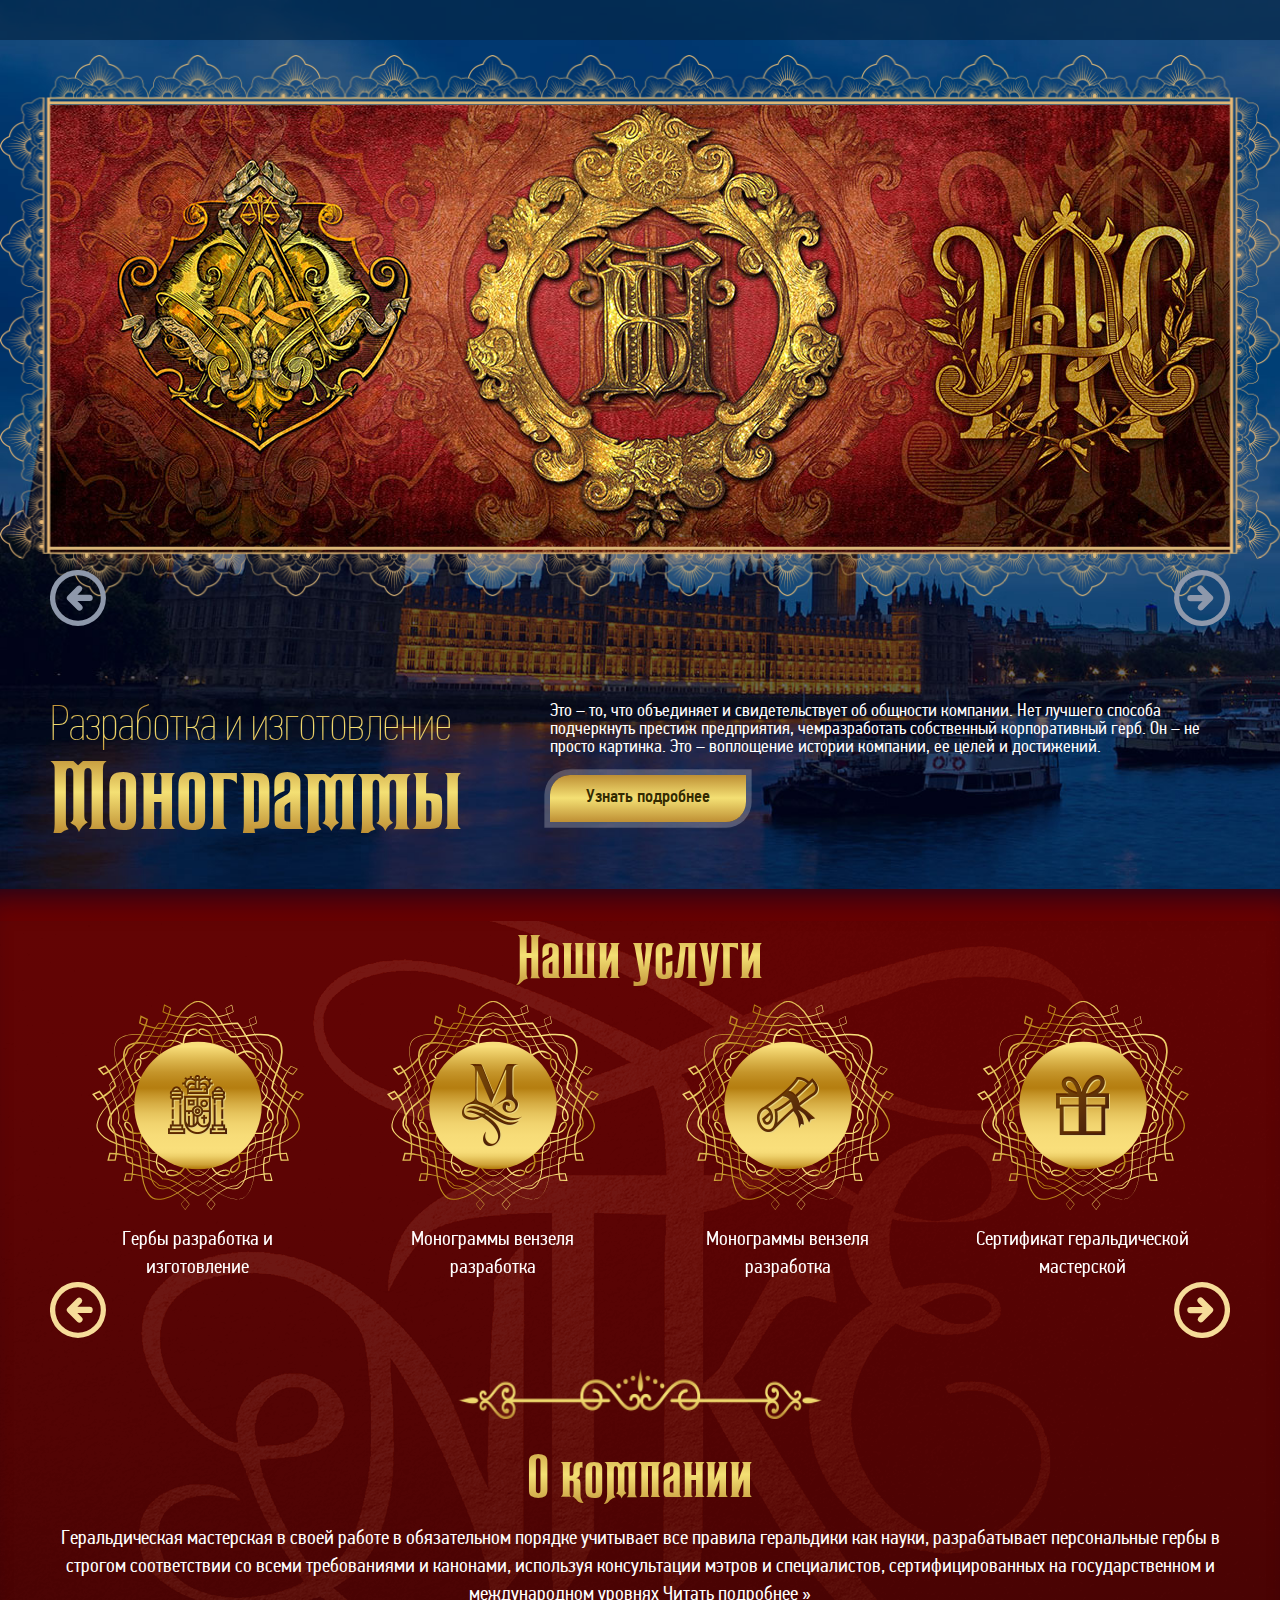
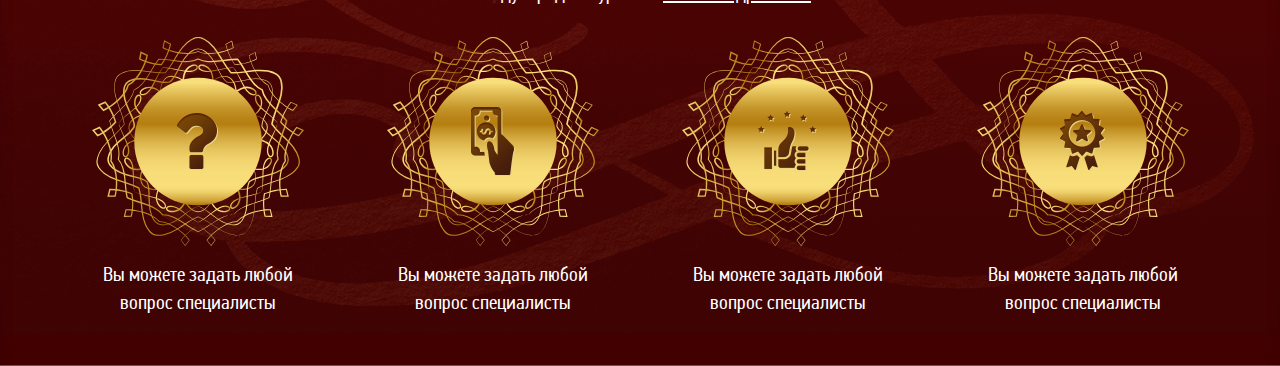
<file: index.html>
<!DOCTYPE html>
<html lang="en">
<head>
	<meta charset="UTF-8">
	<meta name="viewport" content="width=device-width, initial-scale=1.0">
	<title>Геральдическая мастерская</title>
	<link rel="stylesheet" type="text/css" href="css/style.css">
	<link rel="stylesheet" type="text/css" href="css/slick.css">
	<link rel="stylesheet" type="text/css" href="css/jquery.sidr.dark.min.css">
	
	<body>
		<header>
			<div class="menu-cover">
				<div class="wrapper">
					<div class="div-d-12">		
						<nav class="nav" id="menu">
<div class="hamburger hamburger--slider js-hamburger">
        <div class="hamburger-box">
          <div class="hamburger-inner"></div>
        </div>
      </div>
					</nav>
				</div>
						</div>
			</div>
			<div class="wrapper">
				<div class="div-d-12">
					<div class="slider-cover">
						<div class="slider-header js-slider-header">
							<div class="slide">
								<img src="img/slider/slide-1.jpg" alt="placeholder+image">
							</div>
							<div class="slide">
								<img src="img/slider/slide-1.jpg" alt="placeholder+image">
							</div>
							
							<div class="slide">
								<img src="img/slider/slide-1.jpg" alt="placeholder+image">
							</div>
						</div>
						<div class="arrow-cover">
							<span class="arrow next-arrow">
								<svg xmlns="http://www.w3.org/2000/svg" viewBox="0 0 38.97 38.97"><defs><style>.cls-1{fill:#424953}</style></defs><g id="Слой_2" data-name="Слой 2"><g id="Layer_3" data-name="Layer 3"><path class="cls-1" d="M19.49 0A19.49 19.49 0 1 0 39 19.49 19.51 19.51 0 0 0 19.49 0zm0 35.33a15.85 15.85 0 1 1 15.84-15.84 15.86 15.86 0 0 1-15.84 15.84z"/><path class="cls-1" d="M20 11.31a2.16 2.16 0 1 0-3.06 3.06l3 3H11.4a2.16 2.16 0 1 0 0 4.33h8.49l-2.95 3A2.16 2.16 0 0 0 20 27.66L26.64 21a2.17 2.17 0 0 0 0-3.06z"/></g></g></svg>
							</span>
							<span class="arrow prev-arrow">
								<svg xmlns="http://www.w3.org/2000/svg" viewBox="0 0 38.97 38.97"><defs><style>.cls-1{fill:#424953}</style></defs><g id="Слой_2" data-name="Слой 2"><g id="Layer_3" data-name="Layer 3"><path class="cls-1" d="M19.49 0A19.49 19.49 0 1 0 39 19.49 19.51 19.51 0 0 0 19.49 0zm0 35.33a15.85 15.85 0 1 1 15.84-15.84 15.86 15.86 0 0 1-15.84 15.84z"/><path class="cls-1" d="M20 11.31a2.16 2.16 0 1 0-3.06 3.06l3 3H11.4a2.16 2.16 0 1 0 0 4.33h8.49l-2.95 3A2.16 2.16 0 0 0 20 27.66L26.64 21a2.17 2.17 0 0 0 0-3.06z"/></g></g></svg>
							</span>
						</div>
						
					</div>
					<div class="text-in-header">
					<div class="row collapse">
							<div class="left-text div-d-5">
							<p class="top-text">
								Разработка и изготовление
							</p>
							<p class="bottom-text">
								Монограммы
							</p>
						</div>
						<div class="righ-text div-d-7">
							<p>Это – то, что объединяет и свидетельствует об общности компании. Нет лучшего способа подчеркнуть престиж предприятия, чемразработать собственный корпоративный герб. Он – не<br> просто картинка. Это – воплощение истории компании, ее целей и достижений.</p>
						
							<a href="#" class="button">Узнать подробнее</a>
						</div>
					</div>
					</div>
				</div>
			</div>
			
	</header>
	<main>
	<div class="services-and-about">
			<div class="wrapper">
			<div class="div-12">
				<div class="services"> <!-- start services -->
					<h3 class="title-block">
						Наши услуги
					</h3>


					<div class="slider-normal">
						<div class="list-services js-slider-normal">

									<div class="slide">
								<div class="inner-slide">
									<div class="inner-slide-img">
										<embed src="img/icon-services/icon-1.svg">
										</embed>
									</div>
									<div class="text-slide">
										<p>Гербы разработка и изготовление</p>
									</div>
								</div>
								
							</div>
					

								<div class="slide">
								<div class="inner-slide">
									<div class="inner-slide-img">
										<embed src="img/icon-services/icon-2.svg">
										</embed>
									</div>
									<div class="text-slide">
										<p>Монограммы вензеля разработка</p>
									</div>
								</div>
								
							</div>
							
								
								<div class="slide">
								<div class="inner-slide">
									<div class="inner-slide-img">
										<embed src="img/icon-services/icon-3.svg">
										</embed>
									</div>
									<div class="text-slide">
										<p>Монограммы вензеля разработка</p>
									</div>
								</div>
								
							</div>
								<div class="slide">
								<div class="inner-slide">
									<div class="inner-slide-img">
										<embed src="img/icon-services/icon-4.svg">
										</embed>
									</div>
									<div class="text-slide">
										<p>Сертификат геральдической мастерской</p>
									</div>
								</div>
								
							</div>
								<div class="slide">
								<div class="inner-slide">
									<div class="inner-slide-img">
										<embed src="img/icon-services/icon-4.svg">
										</embed>
									</div>
									<div class="text-slide">
										<p>Герб разработка и изготовление на подарок</p>
									</div>
								</div>
								
							</div>
						
						</div>
									<div class="arrow-cover">
						
							<span class="arrow prev-arrow">
								<svg xmlns="http://www.w3.org/2000/svg" viewBox="0 0 38.97 38.97"><defs><style>.cls-1{fill:#424953}</style></defs><g id="Слой_2" data-name="Слой 2"><g id="Layer_3" data-name="Layer 3"><path class="cls-1" d="M19.49 0A19.49 19.49 0 1 0 39 19.49 19.51 19.51 0 0 0 19.49 0zm0 35.33a15.85 15.85 0 1 1 15.84-15.84 15.86 15.86 0 0 1-15.84 15.84z"/><path class="cls-1" d="M20 11.31a2.16 2.16 0 1 0-3.06 3.06l3 3H11.4a2.16 2.16 0 1 0 0 4.33h8.49l-2.95 3A2.16 2.16 0 0 0 20 27.66L26.64 21a2.17 2.17 0 0 0 0-3.06z"/></g></g></svg>
							</span>
								<span class="arrow next-arrow">
								<svg xmlns="http://www.w3.org/2000/svg" viewBox="0 0 38.97 38.97"><defs><style>.cls-1{fill:#424953}</style></defs><g id="Слой_2" data-name="Слой 2"><g id="Layer_3" data-name="Layer 3"><path class="cls-1" d="M19.49 0A19.49 19.49 0 1 0 39 19.49 19.51 19.51 0 0 0 19.49 0zm0 35.33a15.85 15.85 0 1 1 15.84-15.84 15.86 15.86 0 0 1-15.84 15.84z"/><path class="cls-1" d="M20 11.31a2.16 2.16 0 1 0-3.06 3.06l3 3H11.4a2.16 2.16 0 1 0 0 4.33h8.49l-2.95 3A2.16 2.16 0 0 0 20 27.66L26.64 21a2.17 2.17 0 0 0 0-3.06z"/></g></g></svg>
							</span>
						</div>
					</div>
					
				</div> <!-- End services -->


				<div class="about-us"> <!-- Start about-us -->

					<h3 class="title-block">
						О компании
					</h3>

					<div class="text-abot-us">
						<p>Геральдическая мастерская в своей работе в обязательном порядке учитывает все правила геральдики как науки, разрабатывает персональные гербы в строгом соответствии со всеми требованиями и канонами, используя консультации мэтров и специалистов, сертифицированных на государственном и международном уровнях   <a href="#">Читать подробнее »</a></p>
					</div>
					<div class="list-about-us">
						<div class="slide">
								<div class="inner-slide">
									<div class="inner-slide-img">
										<embed src="img/icon-about-us/icon-1.svg">
										</embed>
									</div>
									<div class="text-slide">
										<p>Вы можете задать любой вопрос специалисты</p>
									</div>
								</div>
								</div>
								<div class="slide">
										<div class="inner-slide">
									<div class="inner-slide-img">
										<embed src="img/icon-about-us/icon-2.svg">
										</embed>
									</div>
									<div class="text-slide">
										<p>Вы можете задать любой вопрос специалисты</p>
									</div>
								</div>
							</div>
							<div class="slide">
										<div class="inner-slide">
									<div class="inner-slide-img">
										<embed src="img/icon-about-us/icon-3.svg">
										</embed>
									</div>
									<div class="text-slide">
										<p>Вы можете задать любой вопрос специалисты</p>
									</div>
								</div>
							</div>
							<div class="slide">
										<div class="inner-slide">
									<div class="inner-slide-img">
										<embed src="img/icon-about-us/icon-4.svg">
										</embed>
									</div>
									<div class="text-slide">
										<p>Вы можете задать любой вопрос специалисты</p>
									</div>
								</div>
							</div>
								
								
								
								
							</div>
					
					
				</div><!-- End about-us -->
				
			</div>
		</div>
	</div>



	</main>
	<footer>
		
	</footer>
	<script src="https://cdnjs.cloudflare.com/ajax/libs/jquery/3.3.1/jquery.min.js"></script>
		<script src="js/slick.min.js" type="text/javascript"></script>
	<script src="js/jquery.sidr.min.js" type="text/javascript"></script>
	<script src="js/main.js" type="text/javascript"></script>
</body>
</html>
</file>
<file: css/style.css>
/* http://meyerweb.com/eric/tools/css/reset/
   v3.0 | 20180413
   License: none (public domain)
*/
html, body, div, span, applet, object, iframe,
h1, h2, h3, h4, h5, h6, p, blockquote, pre,
a, abbr, acronym, address, big, cite, code,
del, dfn, em, img, ins, kbd, q, s, samp,
small, strike, strong, sub, sup, tt, var,
b, u, i, center,
dl, dt, dd, ol, ul, li,
fieldset, form, label, legend,
table, caption, tbody, tfoot, thead, tr, th, td,
article, aside, canvas, details, embed,
figure, figcaption, footer, header, hgroup,
main, menu, nav, output, ruby, section, summary,
time, mark, audio, video {
  margin: 0;
  padding: 0;
  border: 0;
  font-size: 100%;
  font: inherit;
  vertical-align: baseline; }

/* HTML5 display-role reset for older browsers */
article, aside, details, figcaption, figure,
footer, header, hgroup, main, menu, nav, section {
  display: block; }

/* HTML5 hidden-attribute fix for newer browsers */
*[hidden] {
  display: none; }

body {
  line-height: 1; }

ol, ul {
  list-style: none; }

blockquote, q {
  quotes: none; }

blockquote:before, blockquote:after,
q:before, q:after {
  content: '';
  content: none; }

table {
  border-collapse: collapse;
  border-spacing: 0; }

@font-face {
  font-family: "PFDinTextCompPro";
  src: url("../fonts/pfdintextcomppro-light.eot");
  /* IE9 */
  src: url("../fonts/pfdintextcomppro-light.eot?#iefix") format("embedded-opentype"), url("../fonts/pfdintextcomppro-light.woff") format("woff"), url("../fonts/pfdintextcomppro-light.ttf") format("truetype"), url("../fonts/pfdintextcomppro-light.svg#PF Din Text Comp Pro Light") format("svg");
  /* iOS 4.1- */
  font-style: normal;
  font-weight: 300; }

@font-face {
  font-family: "PFDinTextCompProXThin";
  src: url("../fonts/pfdintextcomppro-xthin.eot");
  /* IE9 */
  src: url("../fonts/pfdintextcomppro-xthin.eot?#iefix") format("embedded-opentype"), url("../fonts/pfdintextcomppro-xthin.woff") format("woff"), url("../fonts/pfdintextcomppro-xthin.ttf") format("truetype"), url("../fonts/pfdintextcomppro-xthin.svg#PF Din Text Comp Pro X Thin") format("svg");
  /* iOS 4.1- */
  font-style: normal;
  font-weight: normal; }

@font-face {
  font-family: "PFDinTextCondPro";
  src: url("../fonts/pfdintextcondpro-bold.eot");
  /* IE9 */
  src: url("../fonts/pfdintextcondpro-bold.eot?#iefix") format("embedded-opentype"), url("../fonts/pfdintextcondpro-bold.woff") format("woff"), url("../fonts/pfdintextcondpro-bold.ttf") format("truetype"), url("../fonts/pfdintextcondpro-bold.svg#PF Din Text Cond Pro") format("svg");
  /* iOS 4.1- */
  font-style: normal;
  font-weight: 700; }

@font-face {
  font-family: "PFDinTextCondPro";
  src: url("../fonts/pfdintextcondpro-medium.eot");
  /* IE9 */
  src: url("../fonts/pfdintextcondpro-medium.eot?#iefix") format("embedded-opentype"), url("../fonts/pfdintextcondpro-medium.woff") format("woff"), url("../fonts/pfdintextcondpro-medium.ttf") format("truetype"), url("../fonts/pfdintextcondpro-medium.svg#PF Din Text Cond Pro Medium") format("svg");
  /* iOS 4.1- */
  font-style: normal;
  font-weight: 500; }

@font-face {
  font-family: "PFDinTextCondPro";
  src: url("../fonts/pfdintextcondpro-regular.eot");
  /* IE9 */
  src: url("../fonts/pfdintextcondpro-regular.eot?#iefix") format("embedded-opentype"), url("../fonts/pfdintextcondpro-regular.woff") format("woff"), url("../fonts/pfdintextcondpro-regular.ttf") format("truetype"), url("../fonts/pfdintextcondpro-regular.svg#PF Din Text Cond Pro") format("svg");
  /* iOS 4.1- */
  font-style: normal;
  font-weight: 400; }

@font-face {
  font-family: "RubensModern";
  src: url("../fonts/Rubens-Modern.eot");
  /* IE9 */
  src: url("../fonts/Rubens-Modern.eot?#iefix") format("embedded-opentype"), url("../fonts/Rubens-Modern.woff") format("woff"), url("../fonts/Rubens-Modern.ttf") format("truetype"), url("../fonts/Rubens-Modern.svg#Rubens Modern") format("svg");
  /* iOS 4.1- */
  font-style: normal;
  font-weight: normal; }

html {
  font-size: 16px; }

body {
  color: #fff;
  font-family: "PFDinTextCondPro", sans-serif;
  position: relative;
  line-height: 1.4;
  overflow-x: hidden; }

a {
  text-decoration: none;
  color: inherit; }

main a {
  text-decoration: underline;
  color: inherit; }
  main a:hover {
    text-decoration: none; }

h6 {
  font-size: 1.5rem;
  color: #616161; }

.text-in-header .left-text img {
  max-width: 100%;
  height: auto; }

.button {
  display: inline-block;
  -webkit-transition: all .5s;
  transition: all .5s;
  background-image: -webkit-gradient(linear, left bottom, left top, from(#be8f34), color-stop(51%, #f4e074), to(#be8f34));
  background-image: linear-gradient(to top, #be8f34 0%, #f4e074 51%, #be8f34 100%);
  border-radius: 20px 0px;
  -webkit-box-shadow: 0 0 0 0.313em rgba(255, 255, 255, 0.24);
  box-shadow: 0 0 0 0.313em rgba(255, 255, 255, 0.24); }

.button:hover {
  background-image: -webkit-gradient(linear, left bottom, left top, from(#3a2909), color-stop(51%, #f4e074), to(#ffa903));
  background-image: linear-gradient(to top, #3a2909 0%, #f4e074 51%, #ffa903 100%); }

.button {
  color: #332a00;
  font-size: 1em;
  padding: .6em 2em;
  font-weight: 500; }

*,
*:before,
*:after {
  -webkit-box-sizing: border-box;
  box-sizing: border-box; }

div[class*=div-] {
  width: calc(100% - 40px);
  margin-left: 20px; }

.wrapper {
  max-width: 1220px;
  margin: 0px auto;
  z-index: 1; }
  .wrapper::after {
    clear: both;
    content: "";
    display: block; }
  .wrapper .row::after {
    clear: both;
    content: "";
    display: block; }
  .wrapper .collapse {
    margin-left: -20px;
    margin-right: -20px;
    width: calc(100% + 40px); }

.center {
  text-align: center; }

.title-block {
  color: transparent;
  font-family: RubensModern;
  font-size: 3.125em;
  -webkit-background-clip: text;
  background-clip: text;
  text-align: center;
  background-image: -webkit-gradient(linear, left bottom, left top, from(#be8f34), color-stop(51%, #f4e074), to(#be8f34));
  background-image: linear-gradient(to top, #be8f34 0%, #f4e074 51%, #be8f34 100%); }

/******* HAEDER *******/
header {
  background: url("../img/header-background.jpg") no-repeat;
  background-color: #580606;
  background-size: cover;
  padding-bottom: 2.500em; }
  header .menu-cover {
    padding: 1.250em 0em;
    margin-bottom: 4.063em;
    background-color: rgba(4, 39, 71, 0.7); }
    header .menu-cover .hamburger {
      display: none; }
    header .menu-cover .menu {
      font-size: 1.250em;
      display: -webkit-box;
      display: -ms-flexbox;
      display: flex;
      font-weight: 500;
      -webkit-box-pack: justify;
      -ms-flex-pack: justify;
      justify-content: space-between;
      -webkit-box-align: center;
      -ms-flex-align: center;
      align-items: center; }
      header .menu-cover .menu li.active a {
        border-color: #f4e281;
        color: #f4e281; }
      header .menu-cover .menu li a {
        -webkit-transition: all .5s;
        transition: all .5s;
        cursor: pointer;
        border-bottom: 1px solid transparent;
        display: inline-block;
        padding: .1em 0em; }
        header .menu-cover .menu li a:hover {
          border-color: #f4e281;
          color: #f4e281; }
    @media (max-width: 967px) {
      header .menu-cover .menu {
        display: none; }
      header .menu-cover .hamburger {
        display: block; } }

/* Slider header*/
.wrapper-slider {
  max-width: 1330px;
  margin: 0px auto;
  z-index: 1; }
  .wrapper-slider::after {
    clear: both;
    content: "";
    display: block; }

.slider-cover {
  position: relative;
  margin-bottom: 4.375em; }
  .slider-cover .slider-header {
    position: relative; }
    .slider-cover .slider-header:after {
      content: '';
      position: absolute;
      top: -50px;
      left: -50px;
      width: calc(100% + 100px);
      height: calc(100% + 100px);
      background: url(../img/slider-background.png) no-repeat;
      background-size: 100% 100%; }
    @media (max-width: 1220px) {
      .slider-cover .slider-header {
        padding: 3.5vw; }
      .slider-cover .slider-header:after {
        top: 0px;
        left: 0px;
        width: calc(100%);
        height: calc(100%); } }
  .slider-cover img {
    width: 100%;
    max-width: 100%;
    height: auto; }
  .slider-cover .arrow-cover {
    margin-top: 1em;
    display: -webkit-box;
    display: -ms-flexbox;
    display: flex;
    -webkit-box-pack: justify;
    -ms-flex-pack: justify;
    justify-content: space-between;
    align: center; }
    .slider-cover .arrow-cover .arrow {
      top: 50%;
      -webkit-transform: translateY(-50%);
      transform: translateY(-50%);
      position: absolute; }
      .slider-cover .arrow-cover .arrow.next-arrow {
        left: calc(100% + 80px); }
      .slider-cover .arrow-cover .arrow.prev-arrow {
        right: calc(100% + 80px); }
        .slider-cover .arrow-cover .arrow.prev-arrow svg {
          -webkit-transform: rotate(-180deg);
          transform: rotate(-180deg); }
      .slider-cover .arrow-cover .arrow svg {
        cursor: pointer;
        width: 3.5em;
        height: 3.5em;
        display: inline-block; }
        .slider-cover .arrow-cover .arrow svg .cls-1 {
          fill: #8e98ab; }
        .slider-cover .arrow-cover .arrow svg:hover .cls-1 {
          fill: #fff; }
      @media (max-width: 1465px) {
        .slider-cover .arrow-cover .arrow.next-arrow {
          left: calc(100% + 40px); }
        .slider-cover .arrow-cover .arrow.prev-arrow {
          right: calc(100% + 40px); } }
      @media (max-width: 1410px) {
        .slider-cover .arrow-cover .arrow {
          position: static;
          -webkit-transform: none;
          transform: none; }
        .slider-cover .arrow-cover .arrow.next-arrow {
          left: calc(100% + 50px); }
          .slider-cover .arrow-cover .arrow.next-arrow svg {
            -webkit-transform: rotate(-180deg);
            transform: rotate(-180deg); }
        .slider-cover .arrow-cover .arrow.prev-arrow {
          right: calc(100% + 50px); }
          .slider-cover .arrow-cover .arrow.prev-arrow svg {
            -webkit-transform: rotate(0deg);
            transform: rotate(0deg); } }

.text-in-header {
  display: -webkit-box;
  display: -ms-flexbox;
  display: flex;
  -webkit-box-pack: justify;
  -ms-flex-pack: justify;
  justify-content: space-between;
  -webkit-box-align: start;
  -ms-flex-align: start;
  align-items: flex-start;
  -ms-flex-wrap: wrap;
  flex-wrap: wrap; }
  .text-in-header p {
    margin-bottom: 0px;
    line-height: 1; }
  .text-in-header .left-text {
    margin-bottom: 1em; }
    .text-in-header .left-text .top-text {
      color: transparent;
      -webkit-background-clip: text;
      background-clip: text;
      background-image: -webkit-gradient(linear, left bottom, left top, from(#be8f34), color-stop(51%, #f4e074), to(#be8f34));
      background-image: linear-gradient(to top, #be8f34 0%, #f4e074 51%, #be8f34 100%);
      font-size: 3.125em;
      font-family: "PFDinTextCompProXThin"; }
    .text-in-header .left-text .bottom-text {
      color: transparent;
      -webkit-background-clip: text;
      background-clip: text;
      background-image: -webkit-gradient(linear, left bottom, left top, from(#be8f34), color-stop(51%, #f4e074), to(#be8f34));
      background-image: linear-gradient(to top, #be8f34 0%, #f4e074 51%, #be8f34 100%);
      font-family: "RubensModern";
      font-size: 5.000em; }
    @media (max-width: 480px) {
      .text-in-header .left-text {
        font-size: 13px; } }
  .text-in-header .righ-text {
    font-size: 1.125em; }
    .text-in-header .righ-text .button {
      margin-top: 1em; }
  @media (max-width: 968px) {
    .text-in-header {
      text-align: center; } }

/*******  End of HAEDER *******/
/******* SERVICES AND ABOUT *******/
.services-and-about {
  background: #6a0000;
  /* Old browsers */
  /* FF3.6-15 */
  /* Chrome10-25,Safari5.1-6 */
  background: url("../img/services-and-about-background.png"), -webkit-gradient(linear, left top, left bottom, from(#6a0000), color-stop(20%, #650000), color-stop(40%, #5c0000), color-stop(60%, #530000), color-stop(80%, #470000), to(#420000));
  background: url("../img/services-and-about-background.png"), linear-gradient(to bottom, #6a0000 0%, #650000 20%, #5c0000 40%, #530000 60%, #470000 80%, #420000 100%);
  /* W3C, IE10+, FF16+, Chrome26+, Opera12+, Safari7+ */
  filter: progid:DXImageTransform.Microsoft.gradient( startColorstr='#6a0000', endColorstr='#420000',GradientType=0 );
  background-position: center center;
  background-repeat: no-repeat;
  -webkit-box-shadow: inset 0px 28px 35px -28px #000727;
  box-shadow: inset 0px 28px 35px -28px #000727; }
  .services-and-about .list-services {
    padding-top: .6em; }
  .services-and-about .slick-initialized .slick-slide.slide {
    height: auto;
    display: -webkit-box;
    display: -ms-flexbox;
    display: flex;
    -webkit-box-pack: center;
    -ms-flex-pack: center;
    justify-content: center; }
  .services-and-about .slide .inner-slide {
    max-width: 220px;
    text-align: center;
    display: -webkit-box;
    display: -ms-flexbox;
    display: flex;
    -webkit-box-align: center;
    -ms-flex-align: center;
    align-items: center;
    -webkit-box-orient: vertical;
    -webkit-box-direction: normal;
    -ms-flex-direction: column;
    flex-direction: column;
    -webkit-box-pack: start;
    -ms-flex-pack: start;
    justify-content: flex-start; }
    .services-and-about .slide .inner-slide .inner-slide-img {
      height: 13.063em;
      width: 100%;
      display: -webkit-box;
      display: -ms-flexbox;
      display: flex;
      -webkit-box-align: center;
      -ms-flex-align: center;
      align-items: center;
      -webkit-box-pack: center;
      -ms-flex-pack: center;
      justify-content: center;
      background: url("../img/background-item.svg") no-repeat;
      background-size: 100% 100%;
      margin-bottom: 1em; }
    .services-and-about .slide .inner-slide .text-slide {
      font-size: 1.250em; }
  .services-and-about .slick-track {
    display: -webkit-box;
    display: -ms-flexbox;
    display: flex; }
  .services-and-about .about-us {
    padding-top: 5.9em;
    padding-bottom: 2em; }
    .services-and-about .about-us .list-about-us {
      display: -webkit-box;
      display: -ms-flexbox;
      display: flex;
      -ms-flex-wrap: wrap;
      flex-wrap: wrap;
      -webkit-box-pack: justify;
      -ms-flex-pack: justify;
      justify-content: space-between;
      -webkit-box-align: center;
      -ms-flex-align: center;
      align-items: center; }
      .services-and-about .about-us .list-about-us .slide {
        width: 25%;
        margin-bottom: 1em; }
        .services-and-about .about-us .list-about-us .slide .inner-slide {
          max-width: 220px;
          margin: 0px auto;
          text-align: center;
          display: -webkit-box;
          display: -ms-flexbox;
          display: flex;
          -webkit-box-align: center;
          -ms-flex-align: center;
          align-items: center;
          -webkit-box-orient: vertical;
          -webkit-box-direction: normal;
          -ms-flex-direction: column;
          flex-direction: column; }
        @media (max-width: 967px) {
          .services-and-about .about-us .list-about-us .slide {
            width: 33.3%; } }
        @media (max-width: 767px) {
          .services-and-about .about-us .list-about-us .slide {
            width: 50%; } }
        @media (max-width: 480px) {
          .services-and-about .about-us .list-about-us .slide {
            width: 100%; } }
    .services-and-about .about-us .title-block {
      margin-bottom: .3em;
      position: relative; }
      .services-and-about .about-us .title-block:after {
        content: '';
        position: absolute;
        bottom: 130%;
        left: 50%;
        width: 7.25em;
        height: 1em;
        background: url("../img/line.png") no-repeat;
        background-size: 100% 100%;
        -webkit-transform: translateX(-50%);
        transform: translateX(-50%); }
    .services-and-about .about-us .text-abot-us {
      text-align: center;
      font-size: 1.250em;
      margin-bottom: 1.4em; }

.services {
  padding-top: 2em; }

/*******  End of SERVICES AND ABOUT *******/
/******* SLIDER NORMAL *******/
.slider-normal {
  position: relative; }
  .slider-normal .arrow-cover {
    display: -webkit-box;
    display: -ms-flexbox;
    display: flex;
    -webkit-box-pack: justify;
    -ms-flex-pack: justify;
    justify-content: space-between; }
    .slider-normal .arrow-cover .arrow {
      top: 50%;
      position: absolute;
      -webkit-transform: translateY(-50%);
      transform: translateY(-50%); }
      .slider-normal .arrow-cover .arrow svg {
        cursor: pointer;
        display: inline-block;
        width: 3.5em;
        height: 3.5em; }
        .slider-normal .arrow-cover .arrow svg .cls-1 {
          fill: #f6dc99; }
        .slider-normal .arrow-cover .arrow svg:hover .cls-1 {
          fill: #fff; }
      .slider-normal .arrow-cover .arrow.next-arrow {
        left: calc(100% + 30px); }
      .slider-normal .arrow-cover .arrow.prev-arrow {
        right: calc(100% + 30px); }
        .slider-normal .arrow-cover .arrow.prev-arrow svg {
          -webkit-transform: rotate(-180deg);
          transform: rotate(-180deg); }
      @media (max-width: 1400px) {
        .slider-normal .arrow-cover .arrow.next-arrow {
          left: calc(100%); }
        .slider-normal .arrow-cover .arrow.prev-arrow {
          right: calc(100%); } }
      @media (max-width: 1310px) {
        .slider-normal .arrow-cover .arrow {
          -webkit-transform: none;
          transform: none; }
        .slider-normal .arrow-cover .arrow.next-arrow {
          position: static; }
        .slider-normal .arrow-cover .arrow.prev-arrow {
          position: static; } }

.slick-slide {
  outline: none; }

/*******  End of SLIDER NORMAL *******/
.hamburger {
  padding: 15px 15px;
  display: inline-block;
  cursor: pointer;
  -webkit-transition-property: opacity, -webkit-filter;
  transition-property: opacity, -webkit-filter;
  transition-property: opacity, filter;
  transition-property: opacity, filter, -webkit-filter;
  -webkit-transition-duration: 0.15s;
  transition-duration: 0.15s;
  -webkit-transition-timing-function: linear;
  transition-timing-function: linear;
  font: inherit;
  color: inherit;
  text-transform: none;
  background-color: transparent;
  border: 0;
  margin: 0;
  overflow: visible; }

.hamburger:hover {
  opacity: 0.7; }

.hamburger.is-active:hover {
  opacity: 0.7; }

.hamburger.is-active .hamburger-inner,
.hamburger.is-active .hamburger-inner::before,
.hamburger.is-active .hamburger-inner::after {
  background-color: #fff; }

.hamburger-box {
  width: 40px;
  height: 24px;
  display: inline-block;
  position: relative; }

.hamburger-inner {
  display: block;
  top: 50%;
  margin-top: -2px; }

.hamburger-inner,
.hamburger-inner::before,
.hamburger-inner::after {
  width: 40px;
  height: 4px;
  background-color: #fff;
  border-radius: 4px;
  position: absolute;
  -webkit-transition-property: -webkit-transform;
  transition-property: -webkit-transform;
  transition-property: transform;
  transition-property: transform, -webkit-transform;
  -webkit-transition-duration: 0.15s;
  transition-duration: 0.15s;
  -webkit-transition-timing-function: ease;
  transition-timing-function: ease; }

.hamburger-inner::before,
.hamburger-inner::after {
  content: "";
  display: block; }

.hamburger-inner::before {
  top: -10px; }

.hamburger-inner::after {
  bottom: -10px; }

/*
   * Slider
   */
.hamburger--slider .hamburger-inner {
  top: 2px; }

.hamburger--slider .hamburger-inner::before {
  top: 10px;
  -webkit-transition-property: opacity, -webkit-transform;
  transition-property: opacity, -webkit-transform;
  transition-property: transform, opacity;
  transition-property: transform, opacity, -webkit-transform;
  -webkit-transition-timing-function: ease;
  transition-timing-function: ease;
  -webkit-transition-duration: 0.15s;
  transition-duration: 0.15s; }

.hamburger--slider .hamburger-inner::after {
  top: 20px; }

.hamburger--slider.is-active .hamburger-inner {
  -webkit-transform: translate3d(0, 10px, 0) rotate(45deg);
  transform: translate3d(0, 10px, 0) rotate(45deg); }

.hamburger--slider.is-active .hamburger-inner::before {
  -webkit-transform: rotate(-45deg) translate3d(-5.71429px, -6px, 0);
  transform: rotate(-45deg) translate3d(-5.71429px, -6px, 0);
  opacity: 0; }

.hamburger--slider.is-active .hamburger-inner::after {
  -webkit-transform: translate3d(0, -20px, 0) rotate(-90deg);
  transform: translate3d(0, -20px, 0) rotate(-90deg); }

.body .div-1 {
  width: calc(8.33333% - 21.66667px);
  float: left;
  margin-left: 20px; }

body .div-2 {
  width: calc(25% - 25px);
  float: left;
  margin-left: 20px; }

body .div-3 {
  width: calc(25% - 25px);
  float: left;
  margin-left: 20px; }

body .div-4 {
  width: calc(33.33333% - 26.66667px);
  float: left;
  margin-left: 20px; }

body .div-5 {
  width: calc(41.66667% - 28.33333px);
  float: left;
  margin-left: 20px; }

body .div-6 {
  width: calc(50% - 30px);
  float: left;
  margin-left: 20px; }

body .div-7 {
  width: calc(58.33333% - 31.66667px);
  float: left;
  margin-left: 20px; }

body .div-8 {
  width: calc(66.66667% - 33.33333px);
  float: left;
  margin-left: 20px; }

body .div-9 {
  width: calc(75% - 35px);
  float: left;
  margin-left: 20px; }

body .div-10 {
  width: calc(83.33333% - 36.66667px);
  float: left;
  margin-left: 20px; }

body .div-11 {
  width: calc(91.66667% - 38.33333px);
  float: left;
  margin-left: 20px; }

body .div-12 {
  width: calc(100% - 40px);
  float: left;
  margin-left: 20px; }

/******* MEDIA *******/
@media (min-width: 480px) {
  body .div-sm-2 {
    width: calc(8.33333% - 21.66667px);
    float: left;
    margin-left: 20px; }
  body .div-sm-2 {
    width: calc(25% - 25px);
    float: left;
    margin-left: 20px; }
  body .div-sm-3 {
    width: calc(25% - 25px);
    float: left;
    margin-left: 20px; }
  body .div-sm-4 {
    width: calc(33.33333% - 26.66667px);
    float: left;
    margin-left: 20px; }
  body .div-sm-5 {
    width: calc(41.66667% - 28.33333px);
    float: left;
    margin-left: 20px; }
  body .div-sm-6 {
    width: calc(50% - 30px);
    float: left;
    margin-left: 20px; }
  body .div-sm-7 {
    width: calc(58.33333% - 31.66667px);
    float: left;
    margin-left: 20px; }
  body .div-sm-8 {
    width: calc(66.66667% - 33.33333px);
    float: left;
    margin-left: 20px; }
  body .div-sm-9 {
    width: calc(75% - 35px);
    float: left;
    margin-left: 20px; }
  body .div-sm-10 {
    width: calc(83.33333% - 36.66667px);
    float: left;
    margin-left: 20px; }
  body .div-sm-11 {
    width: calc(91.66667% - 38.33333px);
    float: left;
    margin-left: 20px; }
  body .div-sm-12 {
    width: calc(100% - 40px);
    float: left;
    margin-left: 20px; } }

@media (min-width: 768px) {
  body .div-t-2 {
    width: calc(8.33333% - 21.66667px);
    float: left;
    margin-left: 20px; }
  body .div-t-2 {
    width: calc(25% - 25px);
    float: left;
    margin-left: 20px; }
  body .div-t-3 {
    width: calc(25% - 25px);
    float: left;
    margin-left: 20px; }
  body .div-t-4 {
    width: calc(33.33333% - 26.66667px);
    float: left;
    margin-left: 20px; }
  body .div-t-5 {
    width: calc(41.66667% - 28.33333px);
    float: left;
    margin-left: 20px; }
  body .div-t-6 {
    width: calc(50% - 30px);
    float: left;
    margin-left: 20px; }
  body .div-t-7 {
    width: calc(58.33333% - 31.66667px);
    float: left;
    margin-left: 20px; }
  body .div-t-8 {
    width: calc(66.66667% - 33.33333px);
    float: left;
    margin-left: 20px; }
  body .div-t-9 {
    width: calc(75% - 35px);
    float: left;
    margin-left: 20px; }
  body .div-t-10 {
    width: calc(83.33333% - 36.66667px);
    float: left;
    margin-left: 20px; }
  body .div-11 {
    width: calc(91.66667% - 38.33333px);
    float: left;
    margin-left: 20px; }
  body .div-t-12 {
    width: calc(100% - 40px);
    float: left;
    margin-left: 20px; } }

@media (min-width: 968px) {
  body .div-d-1 {
    width: calc(8.33333% - 21.66667px);
    float: left;
    margin-left: 20px; }
  body .div-d-2 {
    width: calc(16.66667% - 23.33333px);
    float: left;
    margin-left: 20px; }
  body .div-d-3 {
    width: calc(25% - 25px);
    float: left;
    margin-left: 20px; }
  body .div-d-4 {
    width: calc(33.33333% - 26.66667px);
    float: left;
    margin-left: 20px; }
  body .div-d-5 {
    width: calc(41.66667% - 28.33333px);
    float: left;
    margin-left: 20px; }
  body .div-d-6 {
    width: calc(50% - 30px);
    float: left;
    margin-left: 20px; }
  body .div-d-7 {
    width: calc(58.33333% - 31.66667px);
    float: left;
    margin-left: 20px; }
  body .div-d-8 {
    width: calc(66.66667% - 33.33333px);
    float: left;
    margin-left: 20px; }
  body .div-d-9 {
    width: calc(75% - 35px);
    float: left;
    margin-left: 20px; }
  body .div-d-10 {
    width: calc(83.33333% - 36.66667px);
    float: left;
    margin-left: 20px; }
  body .div-d-11 {
    width: calc(91.66667% - 38.33333px);
    float: left;
    margin-left: 20px; }
  body .div-d-12 {
    width: calc(100% - 40px);
    float: left;
    margin-left: 20px; }
  body .push-d-2 {
    margin-left: calc(16.66667% - 23.33333px + 40px); } }

/*******  End of MEDIA *******/
</file>
